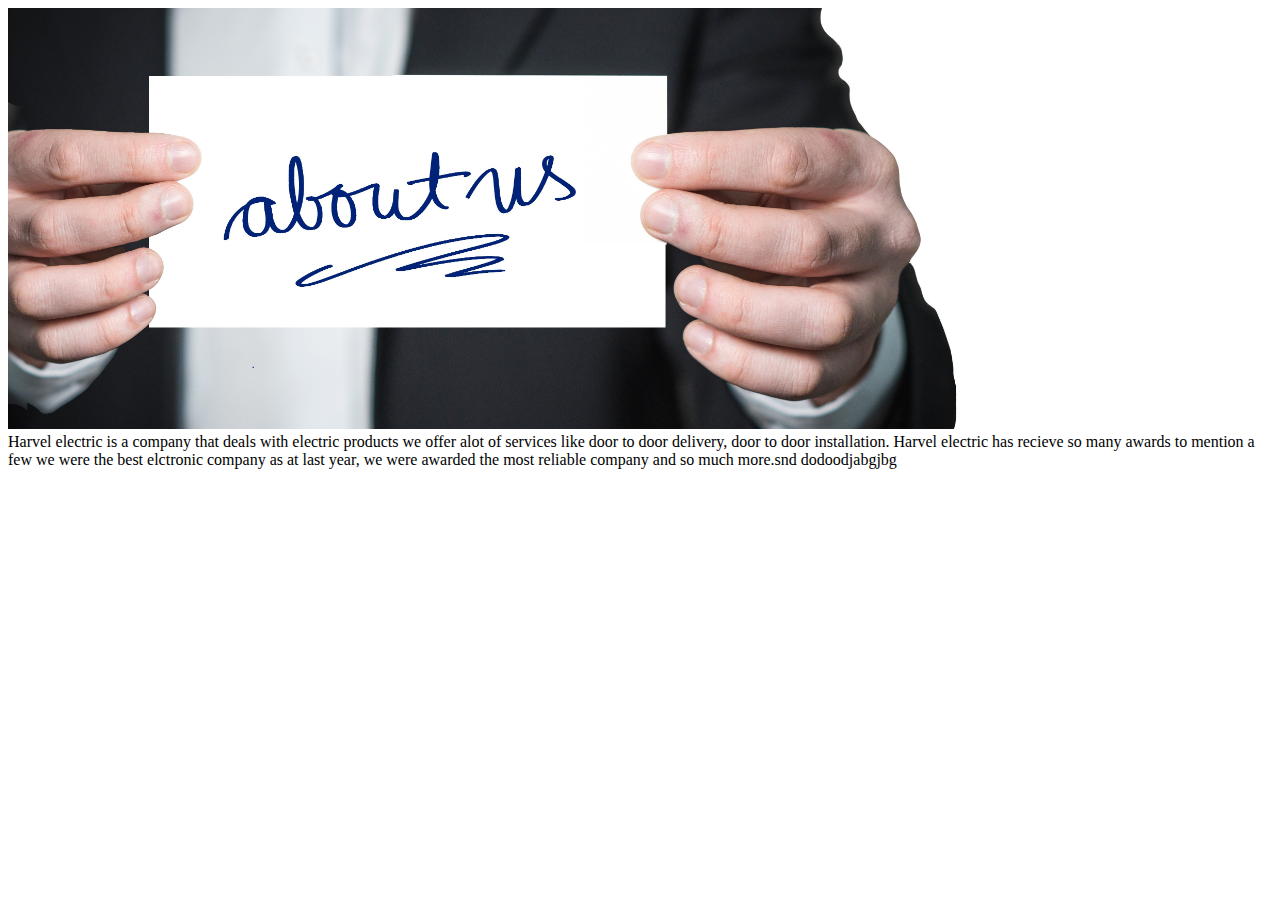
<file: about.html>
<!DOCTYPE html>
<html>
  <head>
    <meta charset="utf-8">
    <title>about</title>
  </head>
  <body>
    <img src="pics/about.jpg" alt="" width="100%">
    Harvel electric is a company that deals with electric products we offer alot of services like door to door delivery, door to door installation.
    Harvel electric has recieve so many awards to mention a few we were the best elctronic company as at last year, we were awarded the most reliable company and so much more.snd dodoodjabgjbg


  </body>
</html>
</file>
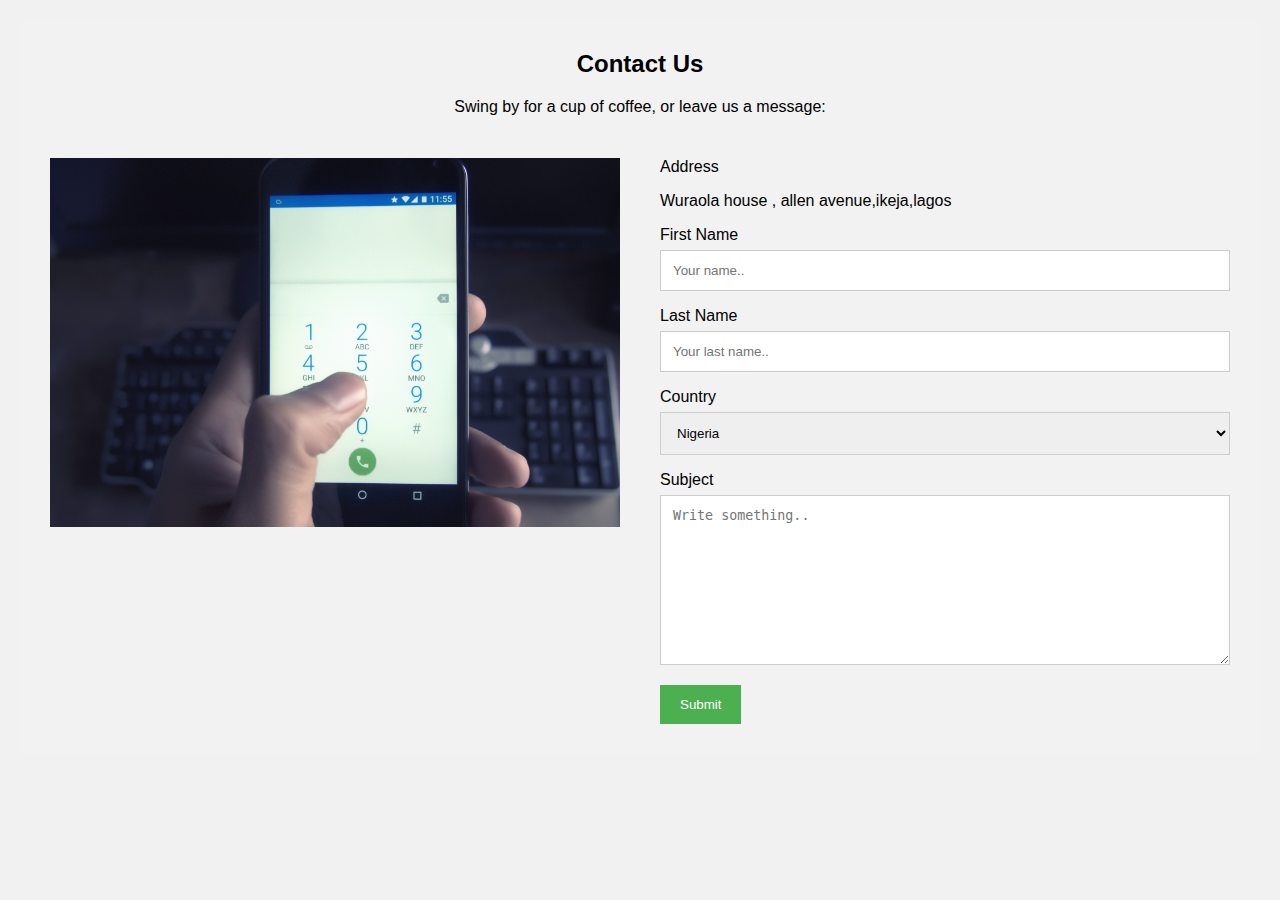
<file: contact.html>
<!DOCTYPE html>
<html>
  <head>
    <meta charset="utf-8">
    <title>Contact</title>
    <link rel="stylesheet" href="style.css">
  </head>
  <body>
    <div class="conta">
    <div style="text-align:center">
      <h2>Contact Us</h2>
      <p>Swing by for a cup of coffee, or leave us a message:</p>
    </div>
    <div class="ro">
      <div class="col">
        <img src="pics/contact.jpg" alt="Contact us" width="100%">
      </div>
      <div class="col">
        <form action="#">
          <label for="adress">Address</label>
          <p>Wuraola house , allen avenue,ikeja,lagos </p>

          <label for="fname">First Name</label>
          <input type="text" id="fname" name="firstname" placeholder="Your name..">
          <label for="lname">Last Name</label>
          <input type="text" id="lname" name="lastname" placeholder="Your last name..">
          <label for="country">Country</label>
          <select id="country" name="country">
            <option value="australia">Nigeria</option>
            <option value="canada">Canada</option>
            <option value="usa">USA</option>
          </select>
          <label for="subject">Subject</label>
          <textarea id="subject" name="subject" placeholder="Write something.." style="height:170px"></textarea>
          <input type="submit" value="Submit">
        </form>
      </div>
    </div>
    </div>
  </body>
</html>
</file>
<file: style.css>
body, #slider, .wrap, .slide-content{
  margin: 0;
  padding: 0;
  font-family: Arial, Helvetica, sans-serif;
  width: 100%;
  height: 50vh;
  overflow-x: hidden;
}
html, body {
  height: 100%;
  width: 100%;
}
.wrap{
  position: relative;
}
.slide{
  background-size: cover;
  background-position: center;
  background-repeat: no-repeat;
}
.slider1{
  background-image: url('pics/solar.jpg')
}

.slide-content{
  display: flex;
  flex-direction: center;
  justify-content: center;
  align-items: center;
  text-align: center;
}
.slide-content span{
  font-size: 5rem;
  color: white;
}


.topnav{
  background-color: #333;
  overflow:hidden;
}

.topnav a{
  float:right;
  color: #f2f2f2;
  text-align: center;
  padding: 14px 16px;
  text-decoration: none;
  font-size: 17px;
}


.topnav a:hover{
  background-color: white;
  color: black;
}

.topnav a.active{
  background-color: 4CAF50;
  color: white;
}
.topnav img{
  width: 20%;
  height: 50px;
  margin-bottom: -4px;
}

*{box-sizing: border-box;}

#mybtnContainer button{
  background: #fff;
  padding: 10px;
  border-radius: 10px;
  cursor: pointer;
  color: #777;
  border: 0;
  box-shadow: 2px 2px 2px rgba(20,20,20,0.1);
  font-size: 16px;
}
* {
    box-sizing: border-box;
}

body {
    background-color: #f1f1f1;
    padding: 20px;
    font-family: Arial;

}

/* Center website */
.main {
    max-width: 1000px;
    margin: auto;
}

h1 {
    font-size: 50px;
    word-break: break-all;
}

.row {
    margin: 8px -16px;
}

/* Add padding BETWEEN each column (if you want) */
.row,
.row > .column {
    padding: 8px;
}

/* Create three equal columns that floats next to each other */
.column {
    float: left;
    width: 33.33%;
    display: none; /* Hide columns by default */
}

/* Clear floats after rows */
.row:after {
    content: "";
    display: table;
    clear: both;
}

/* Content */
.content {
    background-color: white;
    padding: 10px;
    padding-bottom: 100px;
}

/* The "show" class is added to the filtered elements */
.show {
    display: block;
    letter-spacing: normal;
}

/* Style the buttons */
.btn {
  border: none;
  outline: none;
  padding: 12px 16px;
  background-color: white;
  cursor: pointer;
}


/* Add a grey background color on mouse-over */
.btn:hover {
  background-color: #ddd;
}

/* Add a dark background color to the active button */
.btn.active {
  background-color: #666;
   color: white;
}
.center {
    max-width: 800px;
    margin: auto;
    margin-top: 100px;

}
.side{
  float: left;
  height: 200px;
  margin-top: 100px;
  margin-bottom: 100px;
}
.side ul li{
  line-height: 50px;
}
#container{
  float: right;
}
 {
    box-sizing: border-box;
}

/* Style inputs */
input[type=text], select, textarea {
    width: 100%;
    padding: 12px;
    border: 1px solid #ccc;
    margin-top: 6px;
    margin-bottom: 16px;
    resize: vertical;
}

input[type=submit] {
    background-color: #4CAF50;
    color: white;
    padding: 12px 20px;
    border: none;
    cursor: pointer;
}

input[type=submit]:hover {
    background-color: #45a049;
}

/* Style the container/contact section */
.conta {
    border-radius: 5px;
    background-color: #f2f2f2;
    padding: 10px;
}

/* Create two columns that float next to eachother */
.col {
    float: left;
    width: 50%;
    margin-top: 6px;
    padding: 20px;
}

/* Clear floats after the columns */
.ro:after {
    content: "";
    display: table;
    clear: both;
}
#myBtnContainer ul li{
  list-style: none;
}

/* Responsive layout - when the screen is less than 600px wide, make the two columns stack on top of each other instead of next to each other */
@media screen and (max-width: 600px) {
    .col, input[type=submit] {
        width: 100%;
        margin-top: 0;
    }
}
.footer{
  height: auto;
  padding-left: 0;
  padding-right: 0;
  background: #222;
  color: #fff;
  padding-bottom: 40px;
}
.l-container-center{
margin-right: auto;
margin-left: auto;
padding-left: 20px;
padding-right: 20px;
width: 1280px;
max-width: 100%;
}
.footer-list{
  max-width: 240px;
  margin-bottom: 0;
  margin-top: 0;

}
.footer-list a img{
  width: 100%;
  height: 50px;
  margin-bottom: -4px;
  margin-left: -35px;

}
.footer-list ul li{
  list-style-type: none;
  list-style: none;
  line-height: 40px;
}
#footerblurb{
  background: #eee;
  color: black;
}
#footerblurb-inner{
  margin: 0 auto;
  width: 970px;
  padding: 10px;
  background: #d3d3f9;
  border-bottom-right-radius: 15px;
  border-bottom-left-radius: 15px;
}
  #footerblurb-inner .colum{
    margin: 0 auto;
    text-align: justify;
    float: left;
    width: 250px;
    padding: 0 24px;
  }
  #footer{
    background: #eee;
  }
  #footer-inner{
    margin: auto;
    text-align: center;
    padding: 12px;
    width: 970px;
  }
  #footer a{
    color: blue;
    text-decoration: none;
  }
  .clr{
    clear: both;
    padding: 0;
    margin: 0;
    width: 100%;
    font-size: 0px;
    line-height: 0px;
  }
</file>
